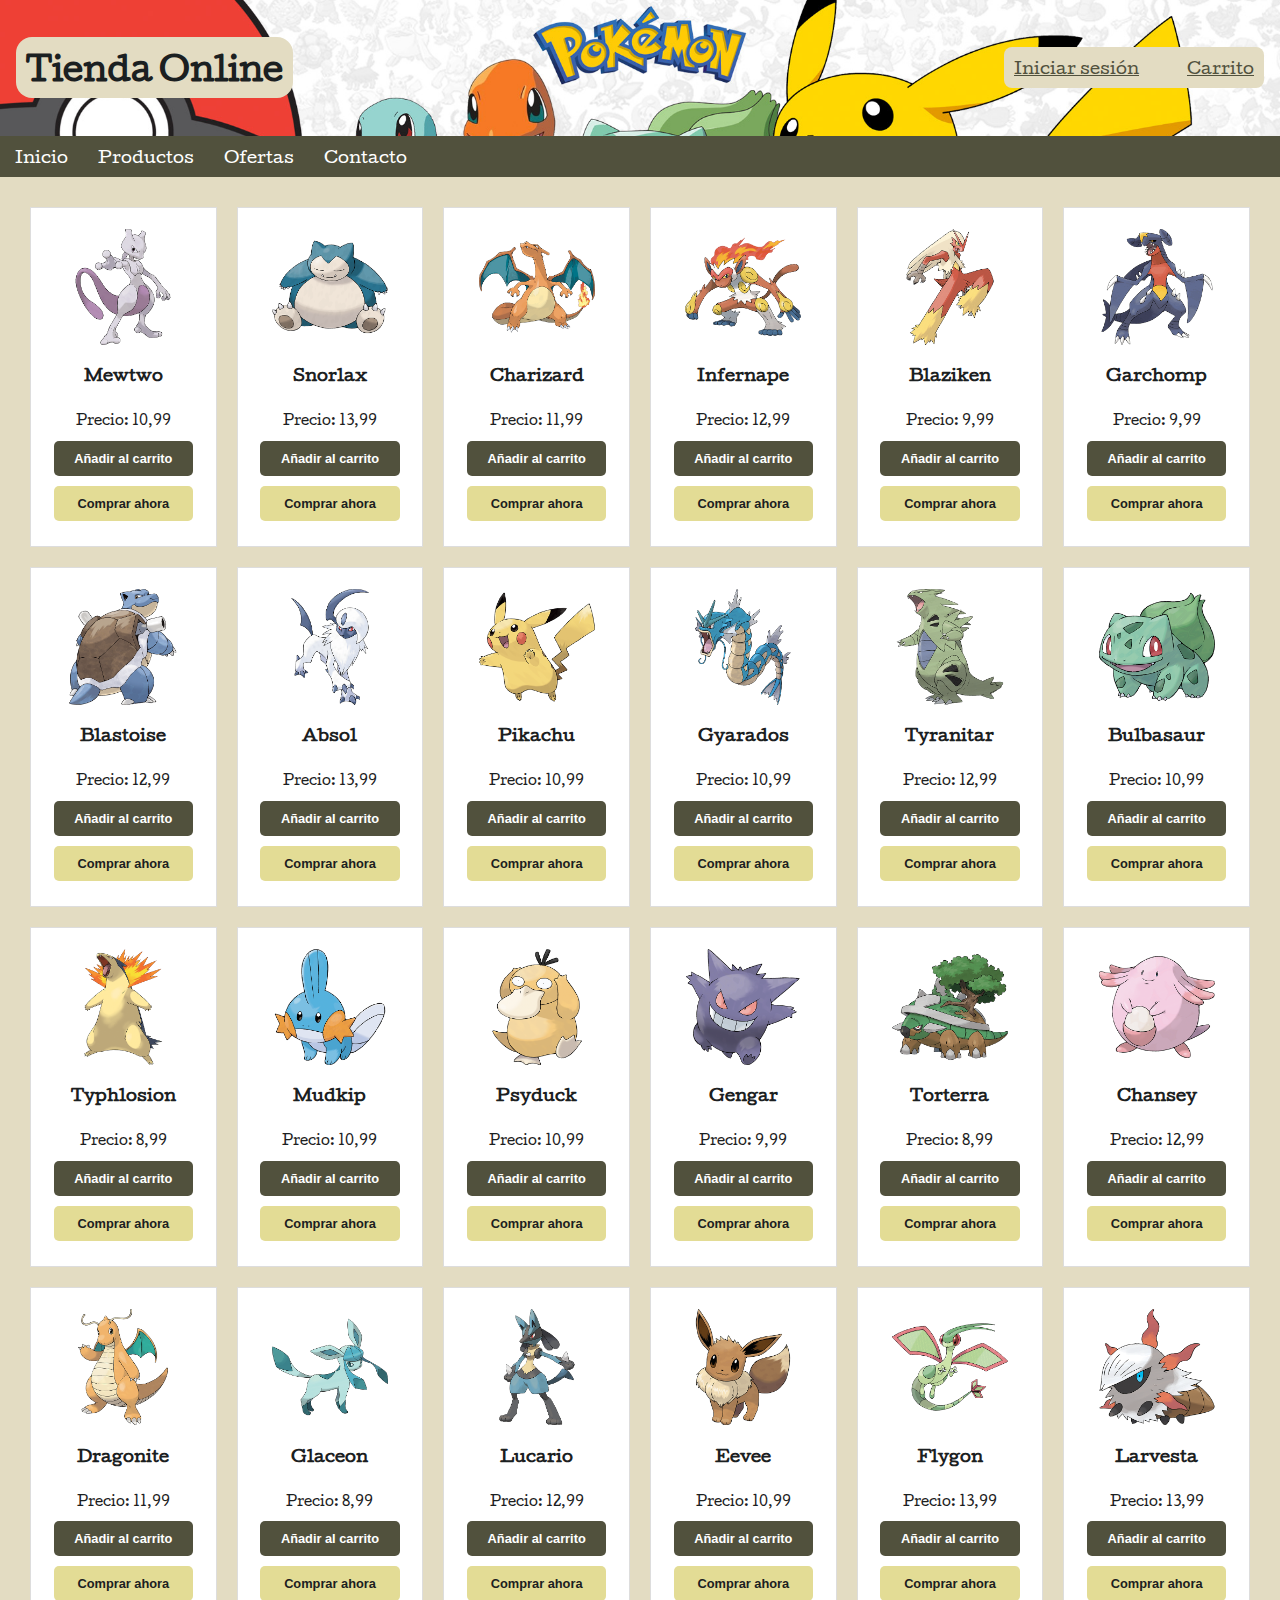
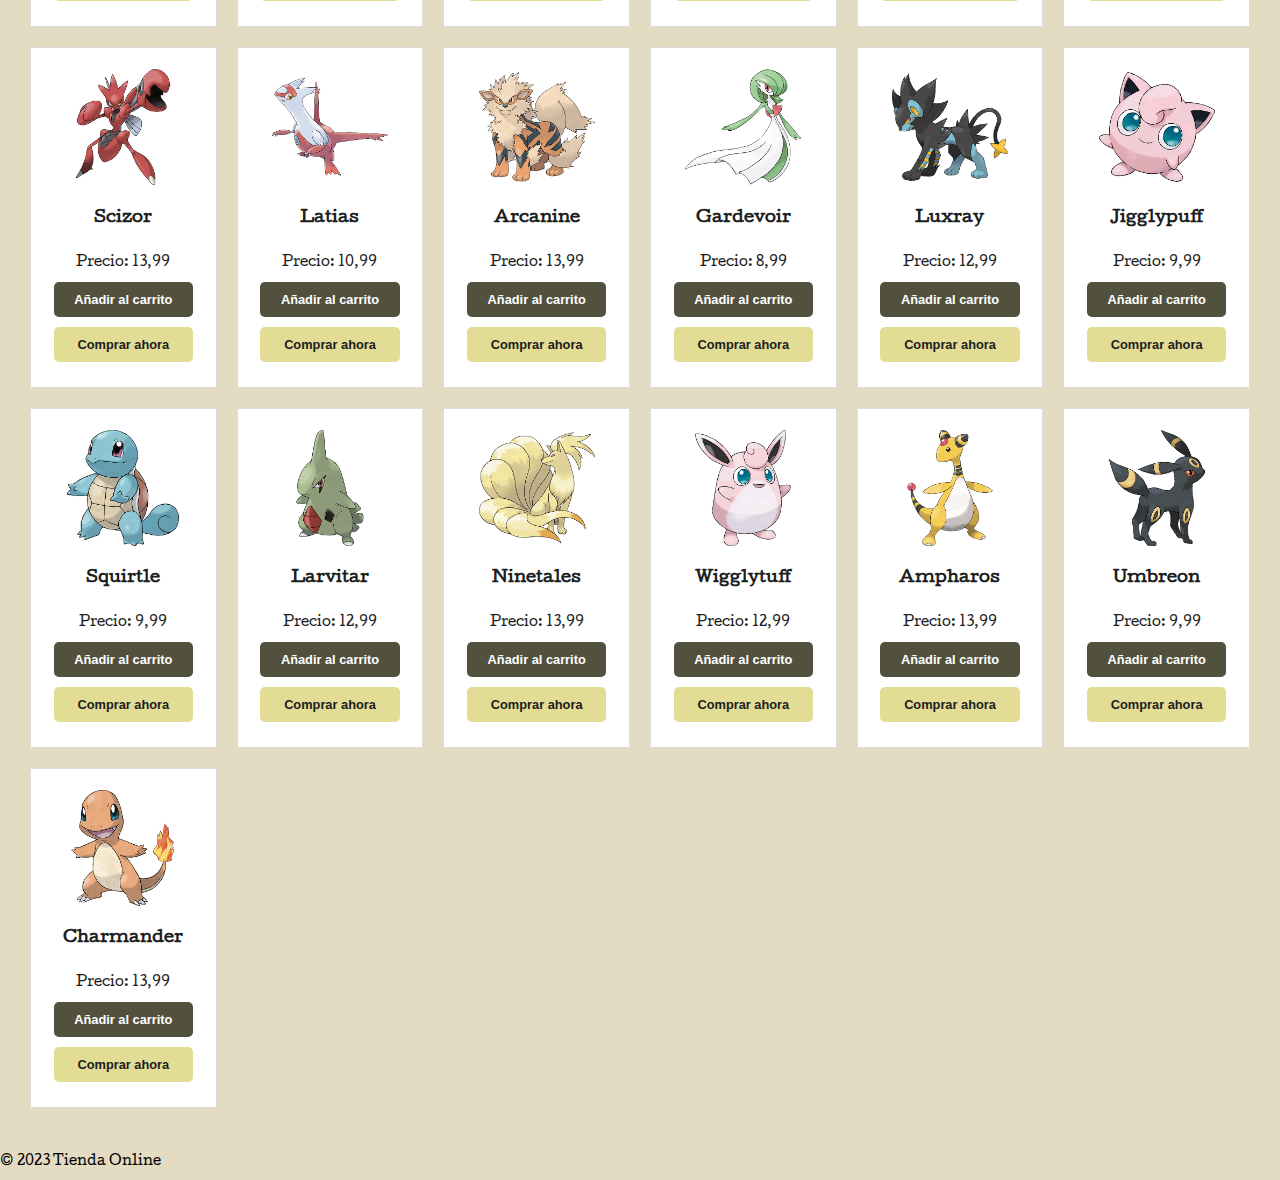
<file: Prueba UT1-2/index.html>
<!DOCTYPE html>
<html lang="es">

<head>
  <meta charset="UTF-8">
  <meta name="viewport" content="width=device-width, initial-scale=1.0">
  <title>Tienda Online</title>
  <link rel="stylesheet" href="./styles/main.css">

  <link rel="preconnect" href="https://fonts.googleapis.com" />
  <link rel="preconnect" href="https://fonts.gstatic.com" crossorigin />
  <link rel="stylesheet" href="https://fonts.googleapis.com/css2?family=Cutive:wght@400;700&display=swap">

  <script src="./js/scripts.js" defer></script>
</head>

<body>

  <div class="arriba">
    <header>
      <div>
        <h1>Tienda Online</h1>
      </div>

      <div class="header-btns">
        <a href="#">Iniciar sesión</a>
        <a href="#">Carrito</a>
      </div>

      <div class="menu-toggle">&#9776;</div>
    </header>

    <nav>
      <a href="#">Inicio</a>
      <a href="#">Productos</a>
      <a href="#">Ofertas</a>
      <a href="#">Contacto</a>
    </nav>
  </div>

  <section>
    <!-- Productos -->
    <div class='producto'>
      <img src='img/mewtwo.png' alt='Mewtwo'>
      <h2>Mewtwo</h2>
      <p>Precio: 10,99</p> <button>Añadir al carrito</button>
    </div>
    <div class='producto'>
      <img src='img/snorlax.png' alt='Snorlax'>
      <h2>Snorlax</h2>
      <p>Precio: 13,99</p> <button>Añadir al carrito</button>
    </div>
    <div class='producto'>
      <img src='img/charizard.png' alt='Charizard'>
      <h2>Charizard</h2>
      <p>Precio: 11,99</p> <button>Añadir al carrito</button>
    </div>
    <div class='producto'>
      <img src='img/infernape.png' alt='Infernape'>
      <h2>Infernape</h2>
      <p>Precio: 12,99</p> <button>Añadir al carrito</button>
    </div>
    <div class='producto'>
      <img src='img/blaziken.png' alt='Blaziken'>
      <h2>Blaziken</h2>
      <p>Precio: 9,99</p> <button>Añadir al carrito</button>
    </div>
    <div class='producto'>
      <img src='img/garchomp.png' alt='Garchomp'>
      <h2>Garchomp</h2>
      <p>Precio: 9,99</p> <button>Añadir al carrito</button>
    </div>
    <div class='producto'>
      <img src='img/blastoise.png' alt='Blastoise'>
      <h2>Blastoise</h2>
      <p>Precio: 12,99</p> <button>Añadir al carrito</button>
    </div>
    <div class='producto'>
      <img src='img/absol.png' alt='Absol'>
      <h2>Absol</h2>
      <p>Precio: 13,99</p> <button>Añadir al carrito</button>
    </div>
    <div class='producto'>
      <img src='img/pikachu.png' alt='Pikachu'>
      <h2>Pikachu</h2>
      <p>Precio: 10,99</p> <button>Añadir al carrito</button>
    </div>
    <div class='producto'>
      <img src='img/gyarados.png' alt='Gyarados'>
      <h2>Gyarados</h2>
      <p>Precio: 10,99</p> <button>Añadir al carrito</button>
    </div>
    <div class='producto'>
      <img src='img/tyranitar.png' alt='Tyranitar'>
      <h2>Tyranitar</h2>
      <p>Precio: 12,99</p> <button>Añadir al carrito</button>
    </div>
    <div class='producto'>
      <img src='img/bulbasaur.png' alt='Bulbasaur'>
      <h2>Bulbasaur</h2>
      <p>Precio: 10,99</p> <button>Añadir al carrito</button>
    </div>
    <div class='producto'>
      <img src='img/typhlosion.png' alt='Typhlosion'>
      <h2>Typhlosion</h2>
      <p>Precio: 8,99</p> <button>Añadir al carrito</button>
    </div>
    <div class='producto'>
      <img src='img/mudkip.png' alt='Mudkip'>
      <h2>Mudkip</h2>
      <p>Precio: 10,99</p> <button>Añadir al carrito</button>
    </div>
    <div class='producto'>
      <img src='img/psyduck.png' alt='Psyduck'>
      <h2>Psyduck</h2>
      <p>Precio: 10,99</p> <button>Añadir al carrito</button>
    </div>
    <div class='producto'>
      <img src='img/gengar.png' alt='Gengar'>
      <h2>Gengar</h2>
      <p>Precio: 9,99</p> <button>Añadir al carrito</button>
    </div>
    <div class='producto'>
      <img src='img/torterra.png' alt='Torterra'>
      <h2>Torterra</h2>
      <p>Precio: 8,99</p> <button>Añadir al carrito</button>
    </div>
    <div class='producto'>
      <img src='img/chansey.png' alt='Chansey'>
      <h2>Chansey</h2>
      <p>Precio: 12,99</p> <button>Añadir al carrito</button>
    </div>
    <div class='producto'>
      <img src='img/dragonite.png' alt='Dragonite'>
      <h2>Dragonite</h2>
      <p>Precio: 11,99</p> <button>Añadir al carrito</button>
    </div>
    <div class='producto'>
      <img src='img/glaceon.png' alt='Glaceon'>
      <h2>Glaceon</h2>
      <p>Precio: 8,99</p> <button>Añadir al carrito</button>
    </div>
    <div class='producto'>
      <img src='img/lucario.png' alt='Lucario'>
      <h2>Lucario</h2>
      <p>Precio: 12,99</p> <button>Añadir al carrito</button>
    </div>
    <div class='producto'>
      <img src='img/eevee.png' alt='Eevee'>
      <h2>Eevee</h2>
      <p>Precio: 10,99</p> <button>Añadir al carrito</button>
    </div>
    <div class='producto'>
      <img src='img/flygon.png' alt='Flygon'>
      <h2>Flygon</h2>
      <p>Precio: 13,99</p> <button>Añadir al carrito</button>
    </div>
    <div class='producto'>
      <img src='img/larvesta.png' alt='Larvesta'>
      <h2>Larvesta</h2>
      <p>Precio: 13,99</p> <button>Añadir al carrito</button>
    </div>
    <div class='producto'>
      <img src='img/scizor.png' alt='Scizor'>
      <h2>Scizor</h2>
      <p>Precio: 13,99</p> <button>Añadir al carrito</button>
    </div>
    <div class='producto'>
      <img src='img/latias.png' alt='Latias'>
      <h2>Latias</h2>
      <p>Precio: 10,99</p> <button>Añadir al carrito</button>
    </div>
    <div class='producto'>
      <img src='img/arcanine.png' alt='Arcanine'>
      <h2>Arcanine</h2>
      <p>Precio: 13,99</p> <button>Añadir al carrito</button>
    </div>
    <div class='producto'>
      <img src='img/gardevoir.png' alt='Gardevoir'>
      <h2>Gardevoir</h2>
      <p>Precio: 8,99</p> <button>Añadir al carrito</button>
    </div>
    <div class='producto'>
      <img src='img/luxray.png' alt='Luxray'>
      <h2>Luxray</h2>
      <p>Precio: 12,99</p> <button>Añadir al carrito</button>
    </div>
    <div class='producto'>
      <img src='img/jigglypuff.png' alt='Jigglypuff'>
      <h2>Jigglypuff</h2>
      <p>Precio: 9,99</p> <button>Añadir al carrito</button>
    </div>
    <div class='producto'>
      <img src='img/squirtle.png' alt='Squirtle'>
      <h2>Squirtle</h2>
      <p>Precio: 9,99</p> <button>Añadir al carrito</button>
    </div>
    <div class='producto'>
      <img src='img/larvitar.png' alt='Larvitar'>
      <h2>Larvitar</h2>
      <p>Precio: 12,99</p> <button>Añadir al carrito</button>
    </div>
    <div class='producto'>
      <img src='img/ninetales.png' alt='Ninetales'>
      <h2>Ninetales</h2>
      <p>Precio: 13,99</p> <button>Añadir al carrito</button>
    </div>
    <div class='producto'>
      <img src='img/wigglytuff.png' alt='Wigglytuff'>
      <h2>Wigglytuff</h2>
      <p>Precio: 12,99</p> <button>Añadir al carrito</button>
    </div>
    <div class='producto'>
      <img src='img/ampharos.png' alt='Ampharos'>
      <h2>Ampharos</h2>
      <p>Precio: 13,99</p> <button>Añadir al carrito</button>
    </div>
    <div class='producto'>
      <img src='img/umbreon.png' alt='Umbreon'>
      <h2>Umbreon</h2>
      <p>Precio: 9,99</p> <button>Añadir al carrito</button>
    </div>
    <div class='producto'>
      <img src='img/charmander.png' alt='Charmander'>
      <h2>Charmander</h2>
      <p>Precio: 13,99</p> <button>Añadir al carrito</button>
    </div>
  </section>

  <footer>
    <p>&copy; 2023 Tienda Online</p>
  </footer>

</body>

</html>
</file>
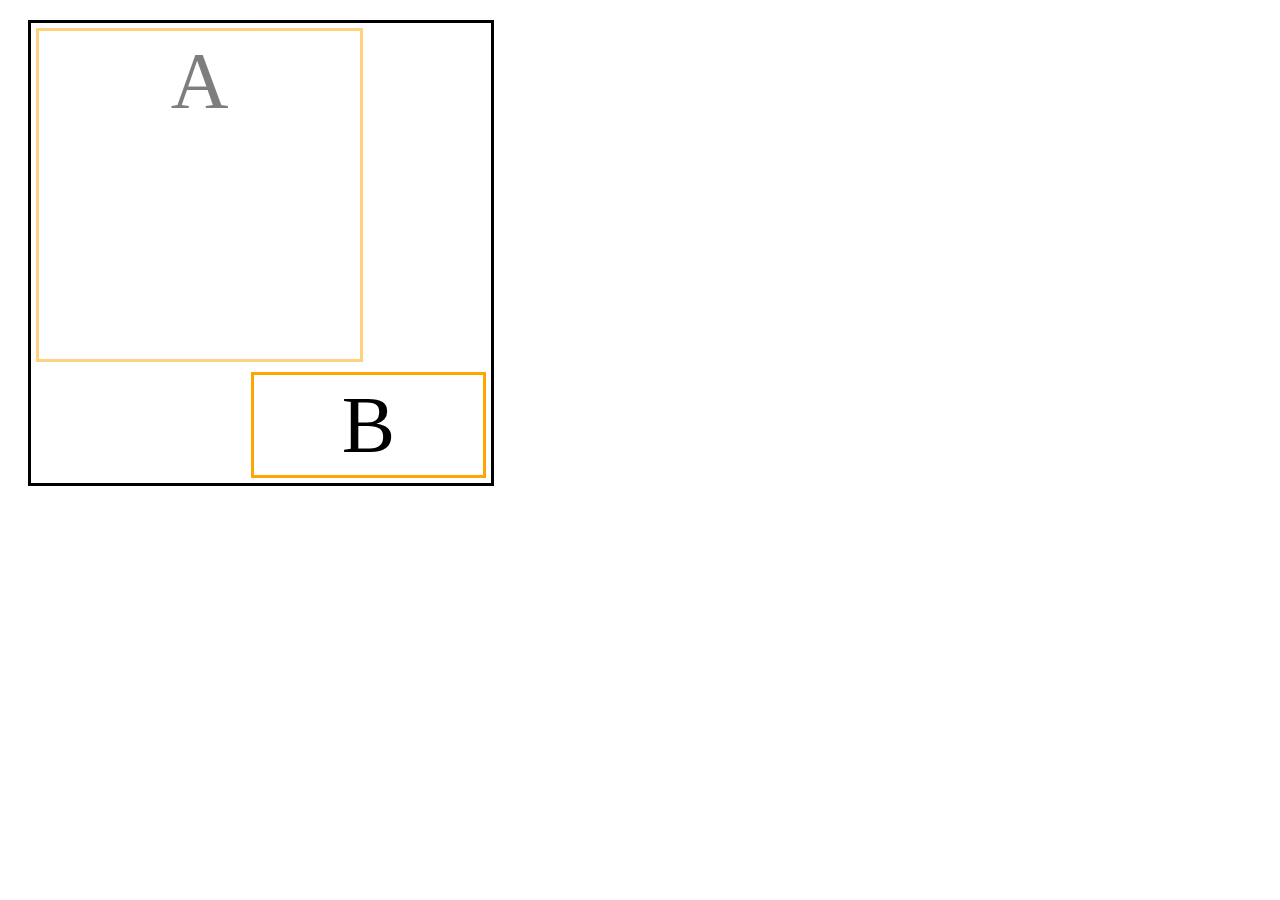
<file: grid.html>
<!DOCTYPE html>
<html lang="en">
<head>
  <meta charset="UTF-8">
  <meta name="viewport" content="width=device-width, initial-scale=1.0">
  <title>Grid</title>
  <style>
    /* mobile first */
    .theGrid{
      display: grid;
      grid-gap: 10px;
      height: 50vh;
      width: 50vh;
      border: 3px solid black;
      margin: 20px;
      padding: 5px;
    }

    .theGrid div {
      font-size: 5em;
      text-align: center;
      line-height: 100px;
    }

    /* lo que se aplica primero a cualquier dispositivo: movil */
    .theGrid{
      grid-template-columns: repeat(2fr);
      grid-template-rows: 1fr;
    }

    .first{
      grid-column: 1 / 3;
      border: 3px solid green;

    }

    .second{
      grid-column: 2 / 3;
      border: 3px solid green;

    }
    @media screen and (min-width: 700px) {
      .theGrid {
        grid-template-columns: repeat(2fr);
        grid-template-rows: repeat(2fr);
      }
      .theGrid div{
        border: 3px solid darkblue;
      }
      .first {
        grid-column: 1 / 3;
        grid-row: 1 / 2;
        opacity: 0.5;
      }
      .second{
        grid-column: 2 / 3;
        grid-row: 1 / 3;
      }
    }

    @media screen and (min-width: 1000px) {
      .theGrid {
        grid-template-columns: repeat(1fr, 4);
        grid-template-rows: repeat(1fr, 3);
      }
      .theGrid div{
        border: 3px solid orange;
      }
      .first {
        grid-column: 1 / 4;
        grid-row: 1 / 2;
      }
      .second{
        grid-column: 3 / 5;
        grid-row: 2 / 4;
      }
    }
  </style>
</head>
<body>
  <div class="theGrid">
    <div class="first">A</div>
    <div class="second">B</div>
  </div>
</body>
</html>
</file>
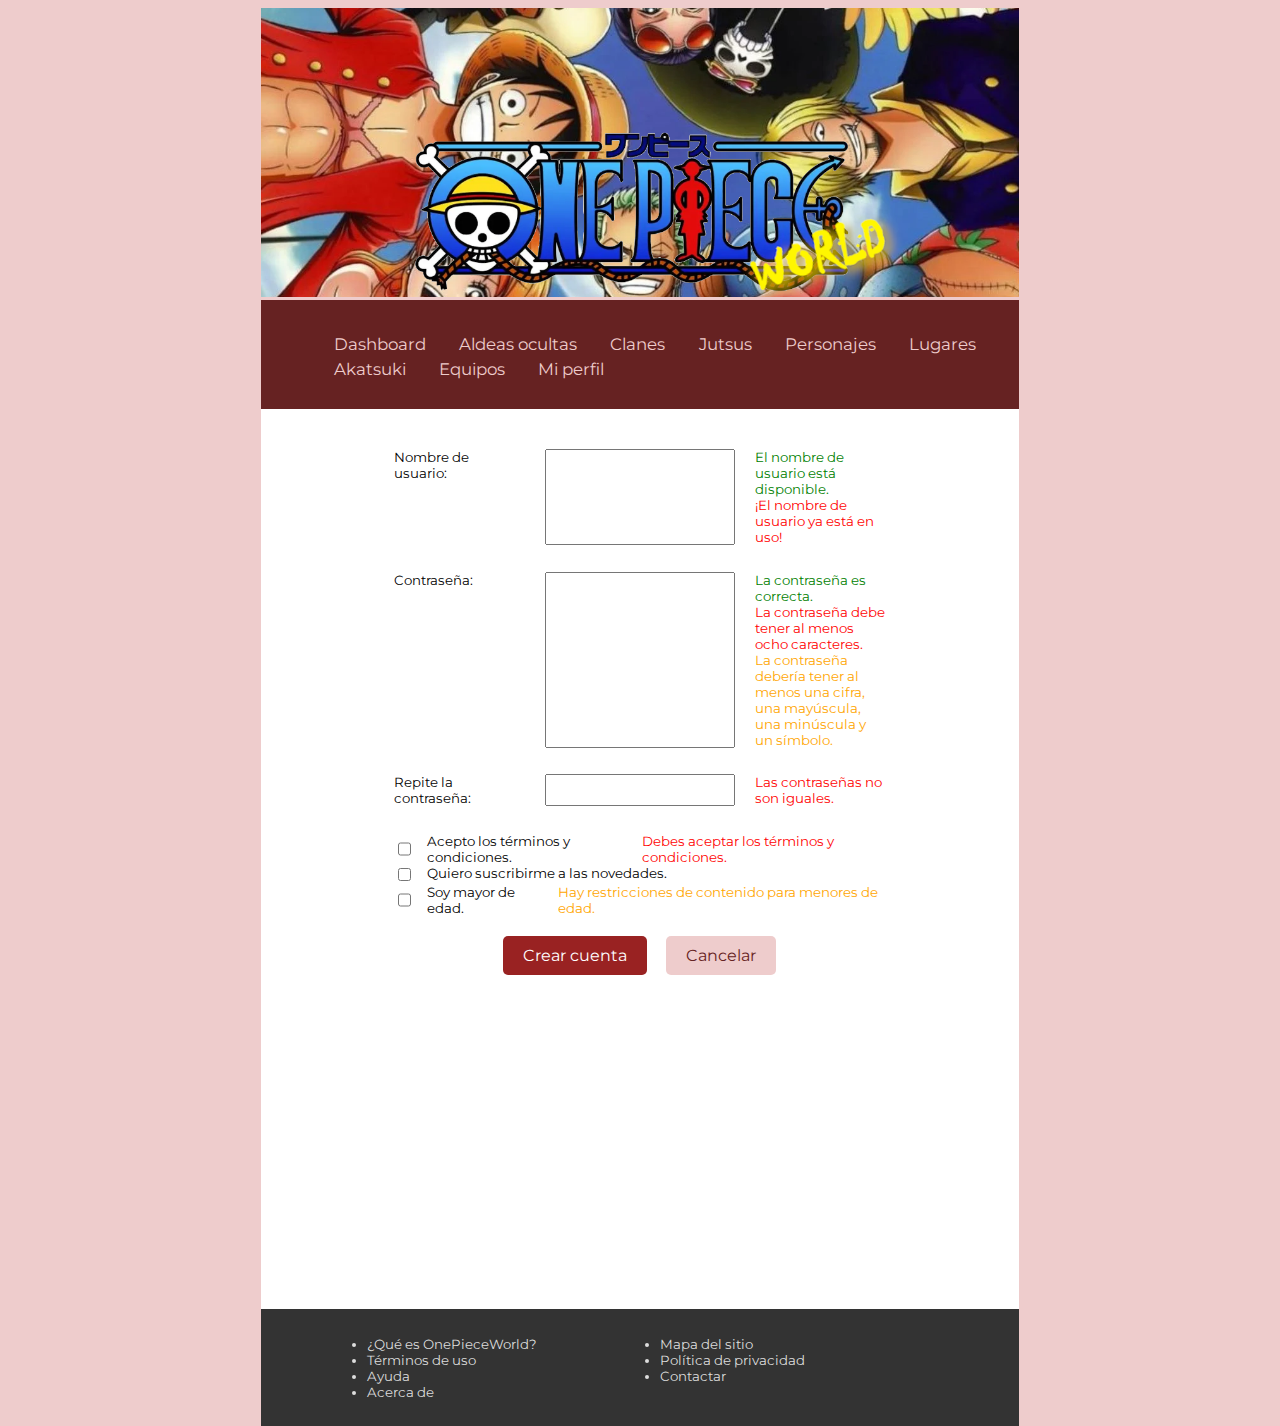
<file: Prueba UT3-4 - Andres Eduardo Izquierdo Brito/signup.html>
<!DOCTYPE html>
<html lang="es">

<head>
  <meta charset="UTF-8" />
  <meta name="viewport" content="width=device-width, initial-scale=1.0" />
  <title>Examen Andres</title>
  <link rel="stylesheet" href="signup.css">
</head>

<body>
  <header>
    <img src="img/header.png" alt="Logo de la aplicación" />
  </header>
  <nav>
    <ul class="menu">
      <li class="menu-opt">Dashboard</li>
      <li class="menu-opt">Aldeas ocultas</li>
      <li class="menu-opt">Clanes</li>
      <li class="menu-opt">Jutsus</li>
      <li class="menu-opt">Personajes</li>
      <li class="menu-opt">Lugares</li>
      <li class="menu-opt">Akatsuki</li>
      <li class="menu-opt">Equipos</li>
      <li class="menu-opt">Mi perfil</li>
    </ul>
  </nav>

  <main>
    <div class="content">
      <form>
        <div class="textField">
          <label for="username">Nombre de usuario:</label>
          <input type="text" id="username" cols="15" aria-labelledby="username" />
          <div class="statusMessages">          
            <span class="ok">El nombre de usuario está disponible.</span><br>
            <span class="error">¡El nombre de usuario ya está en uso!</span>
          </div>
        </div>

        <div class="textField">
          <label for="password">Contraseña:</label>
          <input type="password" id="password" cols="15" aria-labelledby="password" />
          <div class="statusMessages"> 
            <span class="ok">La contraseña es correcta.</span><br>
            <span class="error">La contraseña debe tener al menos ocho caracteres.</span><br>
            <span class="alert">La contraseña debería tener al menos una cifra, una mayúscula, una minúscula y un símbolo.</span>
          </div>

        </div>
        <div class="textField">
          <label for="confirmPassword">Repite la contraseña:</label>
          <input type="password" id="confirmPassword" cols="15" aria-labelledby="confirmPassword" />
          <div class="statusMessages">
            <span class="error">Las contraseñas no son iguales.</span>
          </div>

        </div>
        <div class="checkboxFields">
          <div>
            <input type="checkbox" id="terms" />
            <label for="terms">Acepto los términos y condiciones.</label>
            <span class="error">Debes aceptar los términos y condiciones.</span>
          </div>
          <div>
            <input type="checkbox" id="suscript" />
            <label for="suscript">Quiero suscribirme a las novedades.</label>
          </div>
          <div>
            <input type="checkbox" id="adult" />
            <label for="adult">Soy mayor de edad.</label>
            <span class="alert">Hay restricciones de contenido para menores de edad.</span>
          </div>
        </div>
        <div class="formButtons">
          <button id="createButton" aria-label="Crear cuenta">Crear cuenta</button>
          <button id="cancelButton" aria-label="Cancelar">Cancelar</button>
        </div>

      </form>
    </div>
  </main>
  <footer>
    <ul>
      <li>¿Qué es OnePieceWorld?</li>
      <li>Mapa del sitio</li>
      <li>Términos de uso</li>
      <li>Política de privacidad</li>
      <li>Ayuda</li>
      <li>Contactar</li>
      <li>Acerca de</li>
    </ul>
  </footer>
</body>

</html>
</file>
<file: Prueba UT1-2/styles/main.css>
:root{
  --eerie-black: #1b2021;
  --ebony: #51513d;
  --moss-green: #a6a867;
  --vanilla: #e3dc95;
  --pearl: #e3dcc2;
}

@font-face {
  font-family: 'Cutive';
  src: url('../fonts/Cutive-Regular.ttf') format('truetype');
}

body {
  font-family: 'Cutive', sans-serif;
  margin: 0;
  padding: 0;
  background-color: var(--pearl);
}

.arriba {
  background-image: url("../img/banner.jpg");
  background-size: cover;
}

header {
  /* background-color: #333; */
  color: #fff;
  padding: 1em;
  text-align: center;
  display: flex;
  justify-content: space-between;
  align-items: center;

}

.header-btns {
  display: flex;
  flex-direction: column;
  justify-content: space-between;
  gap: 1em;
  align-items: center;
  text-decoration: none;
  background-color: var(--pearl);
  padding: 10px;
  border-radius: .5em;
}

.header-btns a{
  color: var(--ebony);
}

h1{
  color: var(--eerie-black);
  background-color: var(--pearl);
  padding: 10px;
  border-radius: .5em;
}

nav {
  display: none;
  background-color: var(--ebony);
  flex-direction: column;
}

nav a {
  color: #fff;
  text-decoration: none;
  margin: 10px 15px;
}

nav a:hover {
  font-weight: bold;
}

nav.active {
  display: flex;
}

.menu-toggle {
  font-size: 3em;
  cursor: pointer;
  background-color: var(--ebony);
  border-radius: .2em;
  padding: 0 10px 0px 10px;
}

section {
  padding: 20px;
}

.producto {
  background-color: #fff;
  border: 1px solid #ddd;
  margin: 10px;
  padding: 15px;
  text-align: center;
  display: flex;
  flex-direction: column;
  align-items: center;
  color: var(--eerie-black);
}

button{
  color: var(--eerie-black);
  font-weight: bold;
  border: none;
  padding: 10px 20px;
  border-radius: 5px;
  cursor: pointer;
  font-size: 1em;
  margin-bottom: 10px;
  width: 90%;
}

button:nth-of-type(1){
  color: #fff;
  background-color: var(--ebony);
}

button:nth-of-type(2){
  background-color: var(--vanilla);
}

img {
  width: 15em;
}

/* Pantallas mayores de 576px */
@media (min-width: 576px) {
  section {
    display: grid;
    grid-template-columns: repeat(2, 1fr);
  }

  img {
    width: 13em;
  }
}

/* Pantallas mayores de 768px */
@media (min-width: 768px) {
  nav{
    display: flex;
    flex-direction: row;
  }

  .header-btns{
    flex-direction: row;
    gap: 3em;
  }

  .menu-toggle {
    display: none;
  }

  section {
    grid-template-columns: repeat(4, 1fr);
  }

  img {
    width: 16vw;
  }

  h2{
    font-size: 1.2em;
  }

  button {
    font-size:  .8em;
  }
}

/* Pantallas mayores de 992px */
@media (min-width: 992px) {
  section {
    grid-template-columns: repeat(6, 1fr);
  }

  h2{
    font-size: 1em;
  }

  p{
    font-size: .8em;
  }

  img {
    width: 10vw;
  }
}
</file>
<file: Prueba UT3-4 - Andres Eduardo Izquierdo Brito/signup.css>
/* Usabilidad - Ejercicio 1 */

.ok {
  color: green;
}

.alert {
  color: orange;
}

.error {
  color: red;
}

nav ul {
  list-style-type: none;
  display: flex;
  flex-wrap: wrap;
  flex-direction: row;
}

/* Usabilidad - Ejercicio 2 */

.textField{
  display: grid;
  grid-template-columns: repeat(3, 1fr);
  grid-template-rows: 1fr;
  grid-column-gap: 1.5em;
  grid-row-gap: .5em;
  margin-top: 2em;
}

.checkboxFields{
  margin-top: 2em;
}

.checkboxFields div {
  display: flex;
  gap: 1em;
}

.formButtons {
  margin-top: 1.5em;
  text-align: center;
}


button {
  padding: 10px 20px;
  border: none;
  border-radius: 5px;
  cursor: pointer;
  font-size: 16px;
  transition: all .5s;
}

/* Usabilidad - Ejercicio 3 */

#createButton {
  background-color: var(--emph-color);
  color: var(--main-bg-color);
}

#cancelButton {
  background-color: var(--bg-color);
  margin-left: 1em;
  color: var(--fg-color);
}

button:hover,
button:focus {
  outline: none;
  scale: 1.1;
}

@font-face {
  font-family: Montserrat;
  src: url(fonts/Montserrat/Montserrat-VariableFont_wght.ttf);
}

* {
  --bg-color: #ecc;
  --fg-color: #622;
  --emph-color: #922;
  --main-bg-color:#fff;
  font-family: Montserrat;
  font-size: 10pt;

  -webkit-box-sizing: border-box; /* Safari/Chrome, other WebKit */
  -moz-box-sizing: border-box;    /* Firefox, other Gecko */
  box-sizing: border-box;         /* Opera/IE 8+ */
}

html {
  height: 100%;
}

body {
  background-color: var(--bg-color);
  max-width: 100%;

}

header, nav, main, footer {
  width:60%;
  margin: auto;
}

header > img {
  width: 100%;
}

main {
  background-color: var(--main-bg-color);
  min-height: 100vh;
  
  

}
.content {
  padding: 1em 10em;
}


p {
  margin-bottom:  2em;
}

.message {
  display: block;
}

nav {
padding: 1em;
  display: flex;
  flex-wrap: wrap;
  flex-direction: row;
  background-color: var(--fg-color);
  border: 3px solid var(--fg-color);
}

.menu-opt {
  font-size: 1.25em;

  height: fit-content;
  align-items: center;
  height: 1.5em;
  padding-top: 0.25em;
  padding-left: 1em;
  padding-right: 1em;

  /*border: 2px solid var(--bg-color);*/
  color: var(--bg-color);
  background-color: var(--fg-color);
}

nav:last-child {
  color: var(--fg-color);
  background-color: var(--bg-color);
  font-weight: bold;
}

.menu-opt:hover {
  border-color: var(--fg-color);
  color: var(--fg-color);
  background-color: var(--bg-color);

}

footer {
  background-color: #333;
  color: #ddd;
  padding: 1em 5em;
  bottom: 0;
}

footer > ul {
  display: grid;
  grid-template-columns: 1fr 1fr;
  
}

@media screen and (max-width: 576px) {
  header, nav, main, footer {
    width:90%;
    margin: auto;
  }

  .textField {
    grid-template-columns: 1fr;
  }

  .content {
    padding: 1em 3em;
  }
  
  .checkboxFields div{
    margin-top: .6em;
  }
}
</file>
